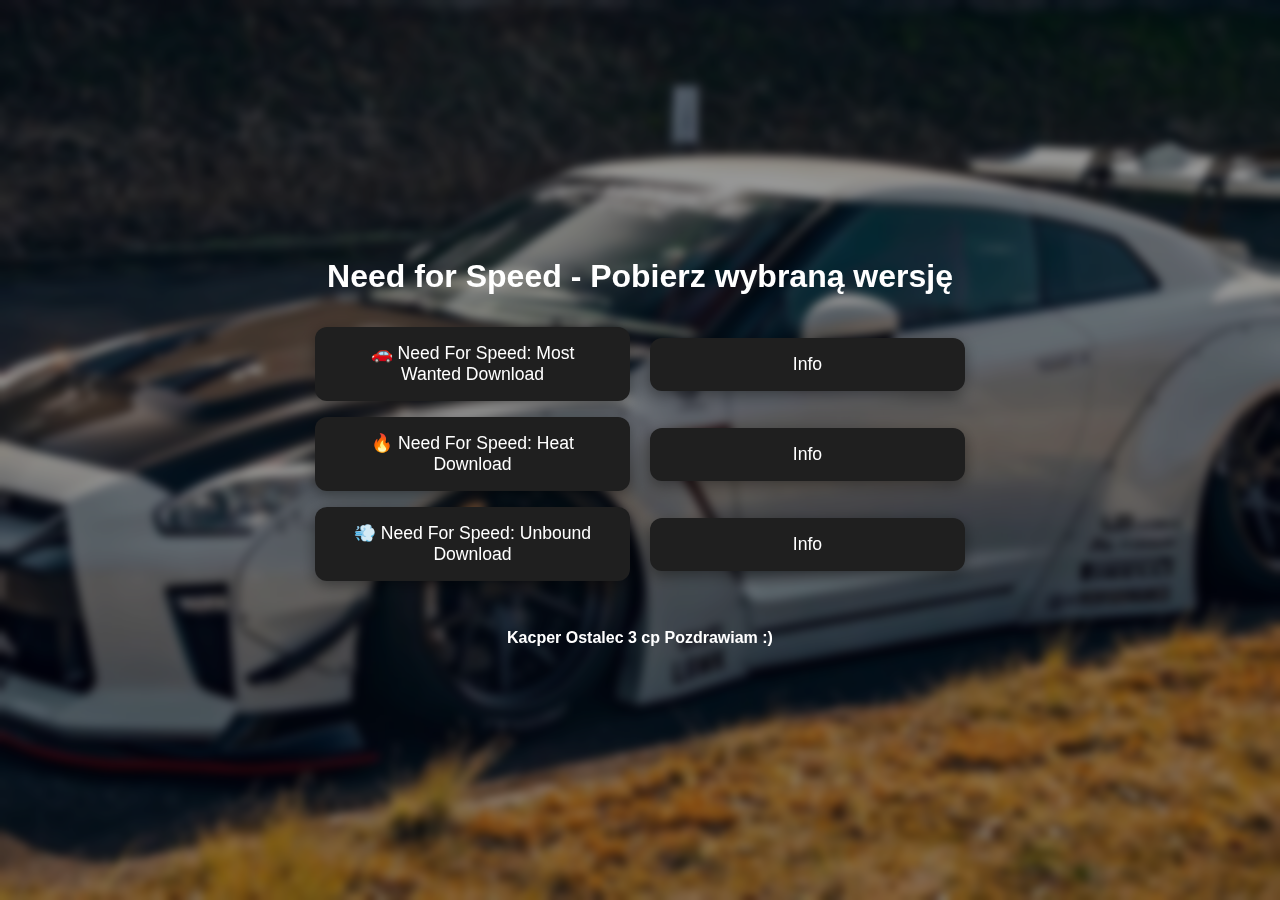
<file: index.html>
<!DOCTYPE html>
<html lang="pl">
<head>
  <meta charset="UTF-8" />
  <meta name="viewport" content="width=device-width, initial-scale=1" />
  <title>Strona główna NFS Kacper Ostalec</title>
  <link rel="stylesheet" href="dysk.css" />
</head>
<body>
  <div class="overlay">
    <div class="container">
      <h1>Need for Speed - Pobierz wybraną wersję</h1>
      <div class="download-item">
        <a href="https://mega.nz/file/jU8xUAhI#GqRWJKLUxFmz06CbDFtMaa2YRjV8CjNR6QMp6O7pCnI" download class="download-button" target="_blank">
          🚗 Need For Speed: Most Wanted Download
        </a>
        <a href="Most Wanted.html" class="info-button">Info</a>
      </div>

      <div class="download-item">
        <a href="https://mega.nz/file/3dEggAJR#JBvz-B5YFq_13ah47KPs6ILvzHQOc8o43kWvUV7kt6A" download class="download-button" target="_blank">
          🔥 Need For Speed: Heat Download
        </a>
        <a href="Heat.html" class="info-button">Info</a>
      </div>

      <div class="download-item">
        <a href="https://mega.nz/file/XYEXzJ4C#0oIUsdAHy5OdkYbtT6EQ_cADDs84LuLjttoKJwv4lAA" download class="download-button" target="_blank">
          💨 Need For Speed: Unbound Download
        </a>
        <a href="Unbound.html" class="info-button">Info</a>
      </div>

      <p>Kacper Ostalec 3 cp Pozdrawiam :)</p>
    </div>
  </div>
</body>
</html>
</file>
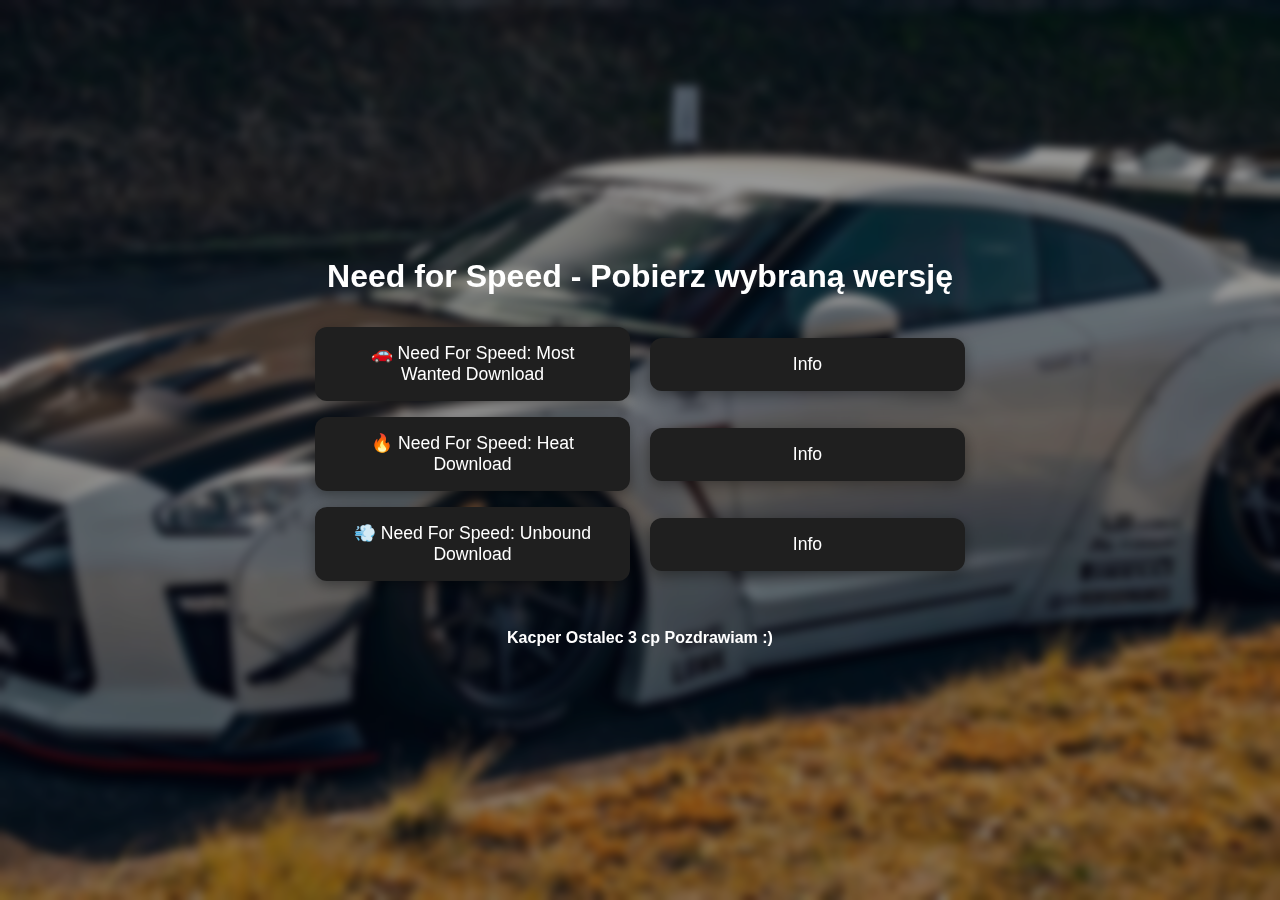
<file: dysk.html>
<!DOCTYPE html>
<html lang="pl">
<head>
  <meta charset="UTF-8" />
  <meta name="viewport" content="width=device-width, initial-scale=1" />
  <title>Strona główna NFS Kacper Ostalec</title>
  <link rel="stylesheet" href="dysk.css" />
</head>
<body>
  <div class="overlay">
    <div class="container">
      <h1>Need for Speed - Pobierz wybraną wersję</h1>
      <div class="download-item">
        <a href="https://mega.nz/file/jU8xUAhI#GqRWJKLUxFmz06CbDFtMaa2YRjV8CjNR6QMp6O7pCnI" download class="download-button">
          🚗 Need For Speed: Most Wanted Download
        </a>
        <a href="Most Wanted.html" class="info-button">Info</a>
      </div>

      <div class="download-item">
        <a href="https://mega.nz/file/3dEggAJR#JBvz-B5YFq_13ah47KPs6ILvzHQOc8o43kWvUV7kt6A" download class="download-button">
          🔥 Need For Speed: Heat Download
        </a>
        <a href="Heat.html" class="info-button">Info</a>
      </div>

      <div class="download-item">
        <a href="https://mega.nz/file/XYEXzJ4C#0oIUsdAHy5OdkYbtT6EQ_cADDs84LuLjttoKJwv4lAA" download class="download-button">
          💨 Need For Speed: Unbound Download
        </a>
        <a href="Unbound.html" class="info-button">Info</a>
      </div>

      <p>Kacper Ostalec 3 cp Pozdrawiam :)</p>
    </div>
  </div>
</body>
</html>
</file>
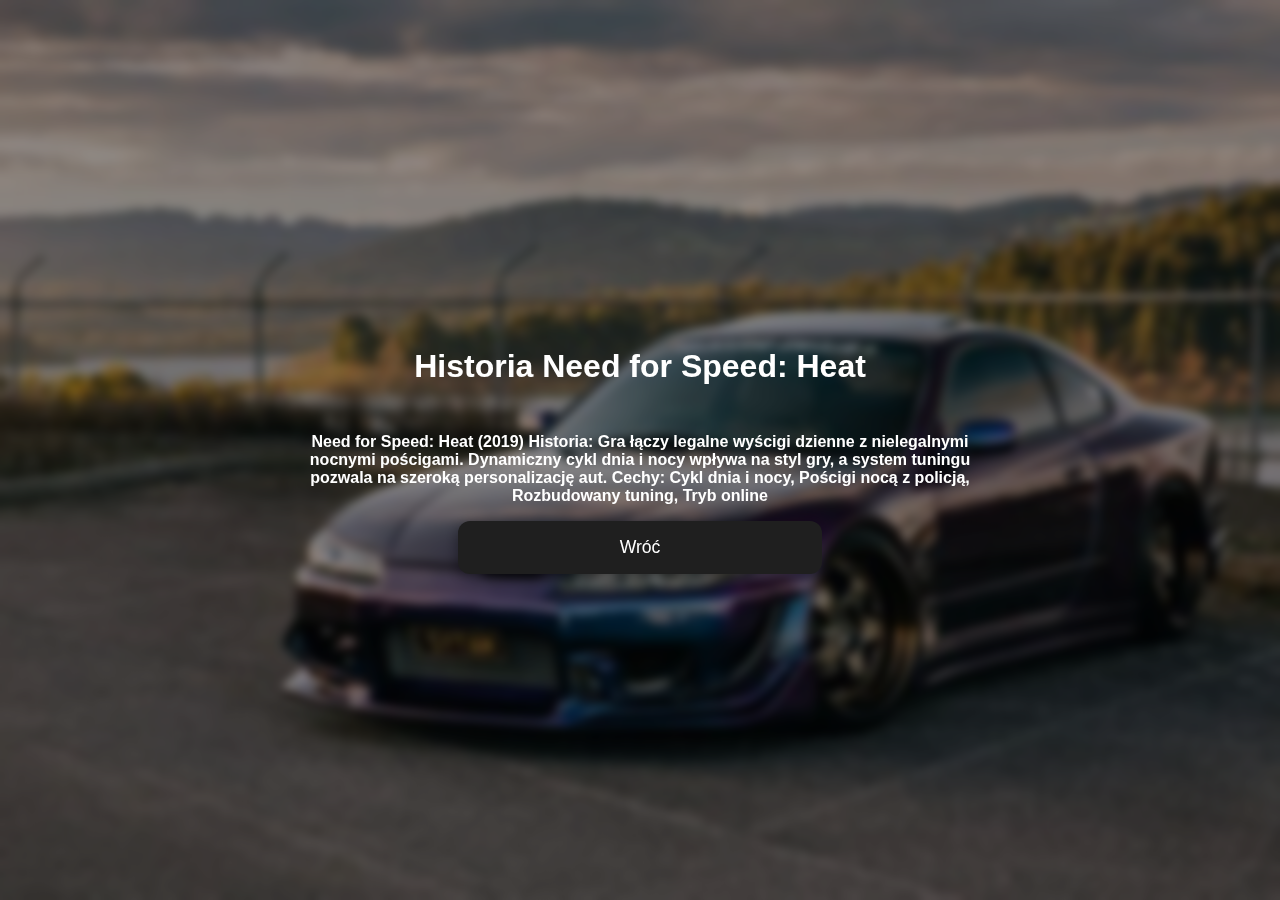
<file: Heat.html>
<!DOCTYPE html>
<html lang="pl">
<head>
  <meta charset="UTF-8" />
  <meta name="viewport" content="width=device-width, initial-scale=1" />
  <title>Need for Speed: Heat - Historia</title>
  <link rel="stylesheet" href="dysk.css" />
</head>
<body class="heat">
  <div class="overlay">
    <div class="container">
      <h1>Historia Need for Speed: Heat</h1>
      <p>
        Need for Speed: Heat (2019)

Historia:
Gra łączy legalne wyścigi dzienne z nielegalnymi nocnymi pościgami. Dynamiczny cykl dnia i nocy wpływa na styl gry, a system tuningu pozwala na szeroką personalizację aut.
Cechy:
Cykl dnia i nocy, Pościgi nocą z policją, Rozbudowany tuning, Tryb online
      </p>
      <a href="index.html" class="download-button">Wróć</a>
    </div>
  </div>
</body>
</html>
</file>
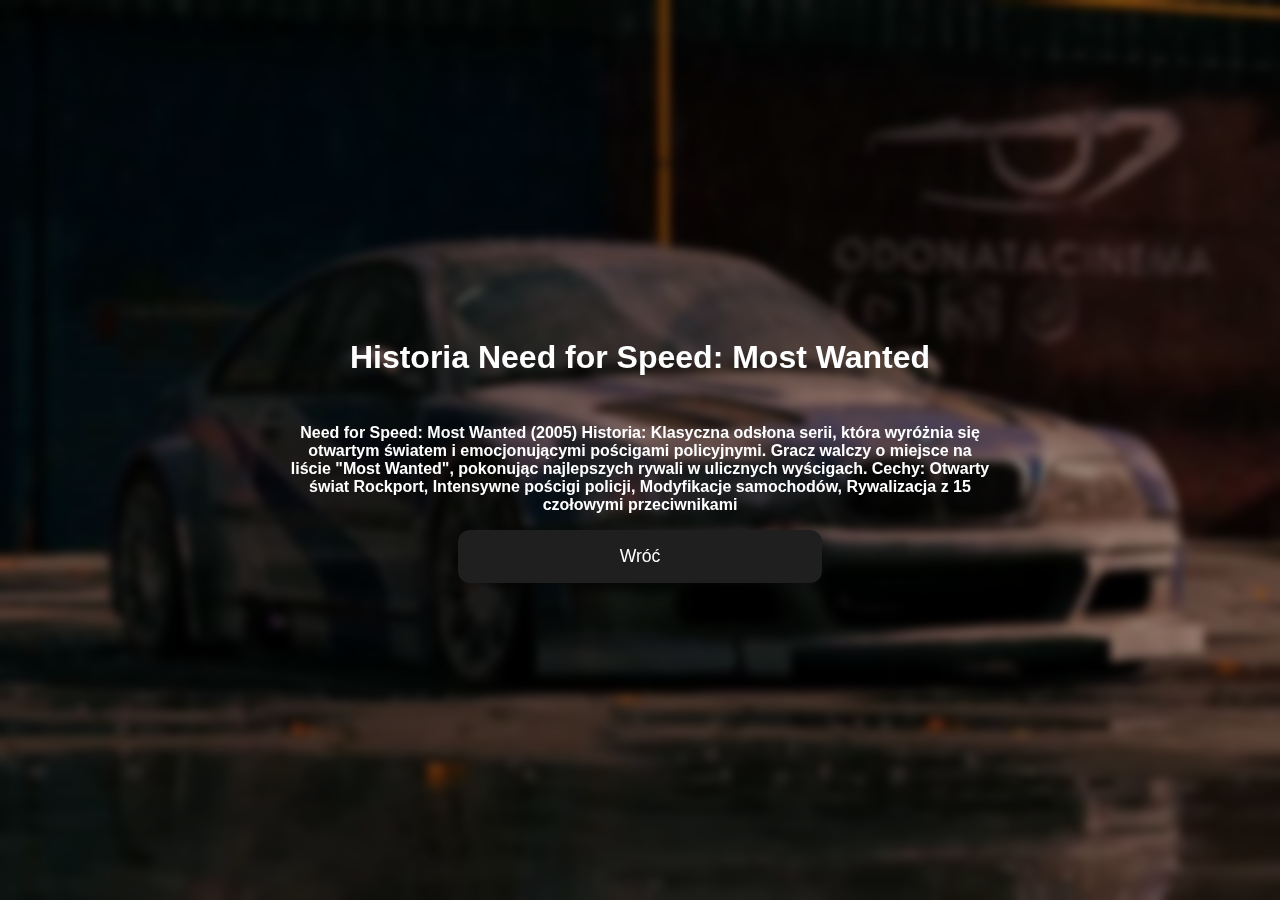
<file: Most Wanted.html>
<!DOCTYPE html>
<html lang="pl">
<head>
  <meta charset="UTF-8" />
  <meta name="viewport" content="width=device-width, initial-scale=1" />
  <title>Need for Speed: Most Wanted - Historia</title>
  <link rel="stylesheet" href="dysk.css" />
</head>
<body class="most-wanted">
  <div class="overlay">
    <div class="container">
      <h1>Historia Need for Speed: Most Wanted</h1>
      <p>
      Need for Speed: Most Wanted (2005)

Historia:
Klasyczna odsłona serii, która wyróżnia się otwartym światem i emocjonującymi pościgami policyjnymi. Gracz walczy o miejsce na liście "Most Wanted", pokonując najlepszych rywali w ulicznych wyścigach.
Cechy:
Otwarty świat Rockport, Intensywne pościgi policji, Modyfikacje samochodów, Rywalizacja z 15 czołowymi przeciwnikami
      </p>
      <a href="index.html" class="download-button">Wróć</a>
    </div>
  </div>
</body>
</html>
</file>
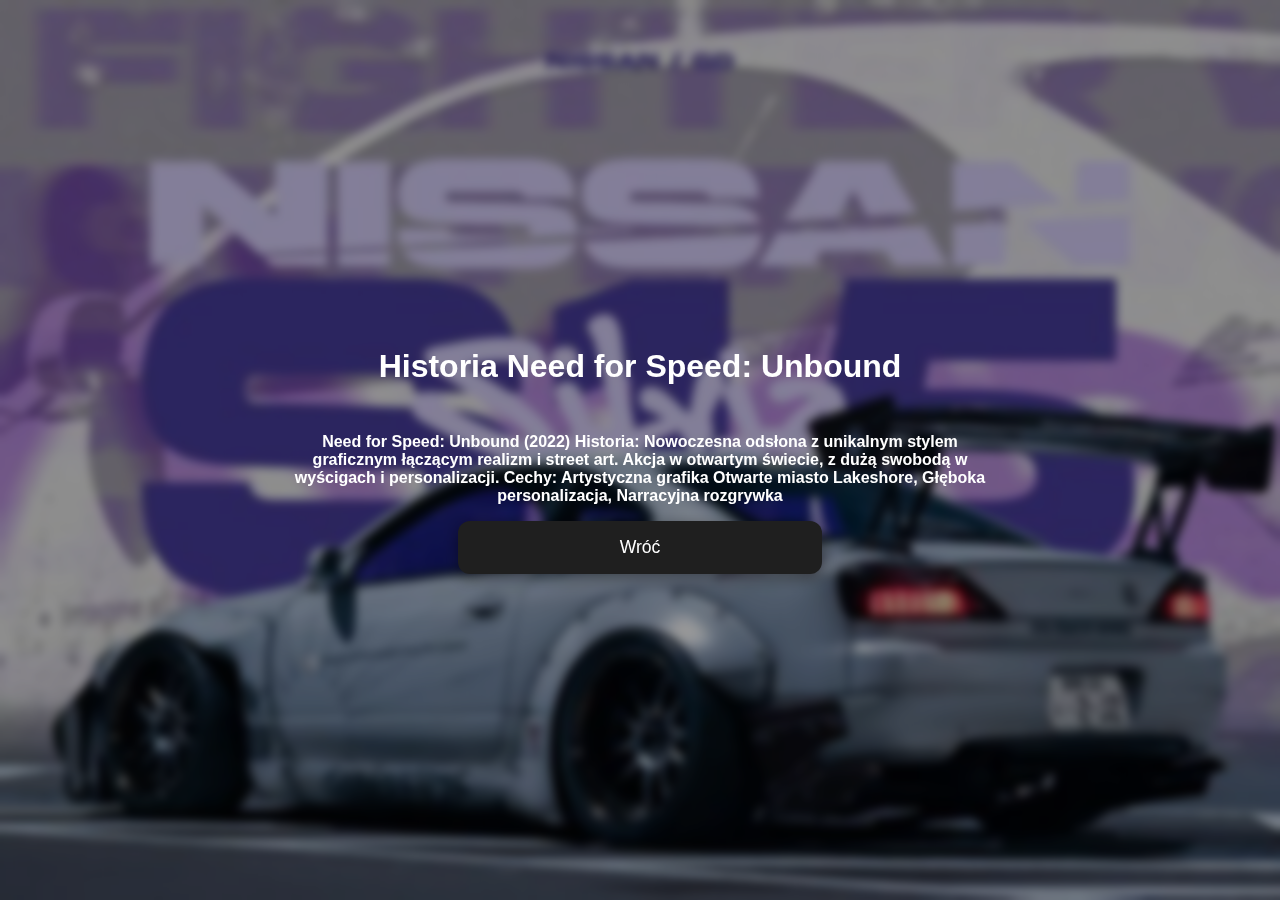
<file: Unbound.html>
<!DOCTYPE html>
<html lang="pl">
<head>
  <meta charset="UTF-8" />
  <meta name="viewport" content="width=device-width, initial-scale=1" />
  <title>Need for Speed: Unbound - Historia</title>
  <link rel="stylesheet" href="dysk.css" />
</head>
<body class="unbound">
  <div class="overlay">
    <div class="container">
      <h1>Historia Need for Speed: Unbound</h1>
      <p>
        Need for Speed: Unbound (2022)

Historia:
Nowoczesna odsłona z unikalnym stylem graficznym łączącym realizm i street art. Akcja w otwartym świecie, z dużą swobodą w wyścigach i personalizacji.
Cechy: Artystyczna grafika Otwarte miasto Lakeshore, Głęboka personalizacja, Narracyjna rozgrywka
      </p>
      <a href="index.html" class="download-button">Wróć</a>
    </div>
  </div>
</body>
</html>
</file>
<file: dysk.css>
body {
  margin: 0;
  padding: 0;
  font-family: 'Segoe UI', sans-serif;
  background-image: url('GT-R.jpg');
  background-size: cover;
  background-position: center;
  background-attachment: fixed;
  color: #ffffff;
}

.overlay {
  background-color: rgba(0, 0, 0, 0.4);
  backdrop-filter: blur(5px);
  -webkit-backdrop-filter: blur(5px);
  min-height: 100vh;
  width: 100%;
  display: flex;
  justify-content: center;
  align-items: center;
  padding: 2rem;
  box-sizing: border-box;
}

.container {
  text-align: center;
  padding: 2rem;
  border-radius: 20px;
  max-width: 700px;
  width: 100%;
}

h1 {
  font-size: 2rem;
  margin-bottom: 2rem;
}

.download-item {
  display: flex;
  justify-content: center;
  align-items: center;
  gap: 20px;
  margin: 1rem auto;
  max-width: 650px;
}

.download-button,
.info-button {
  background-color: #1f1f1f;
  color: #ffffff;
  padding: 1rem 2rem;
  font-size: 1.1rem;
  border: none;
  border-radius: 12px;
  text-decoration: none;
  display: inline-block;
  text-align: center;
  box-shadow: 0 4px 15px rgba(0, 0, 0, 0.4);
  transition: transform 0.2s ease, background-color 0.3s ease;
  cursor: pointer;
  user-select: none;
  width: 300px;
}

.download-button:hover,
.info-button:hover {
  transform: scale(1.05);
  background-color: #2c2c2c;
}

.download-button:active,
.info-button:active {
  transform: scale(0.98);
}

p {
  margin-top: 3rem;
  font-weight: 600;
}

/* Responsywność */
@media (max-width: 768px) {
  h1 {
    font-size: 1.5rem;
  }
  .download-button,
  .info-button {
    font-size: 1rem;
    padding: 0.9rem 1.5rem;
    width: 45vw;
  }
  .download-item {
    max-width: 100%;
  }
}

@media (max-width: 480px) {
  .container {
    padding: 1rem;
  }
  h1 {
    font-size: 1.2rem;
  }
  .download-button,
  .info-button {
    font-size: 0.95rem;
    padding: 0.8rem 1.2rem;
    width: 90vw;
  }
  .download-item {
    flex-direction: column;
    gap: 1rem;
  }
}

/* Tła dla podstron info */
body.most-wanted {
  background-image: url('Mo.jpg');
  background-size: cover;
  background-position: center;
  background-attachment: fixed;
  color: #fff;
}

body.heat {
  background-image: url('He.jpg');
  background-size: cover;
  background-position: center;
  background-attachment: fixed;
  color: #fff;
}

body.unbound {
  background-image: url('Un.jpg');
  background-size: cover;
  background-position: center;
  background-attachment: fixed;
  color: #fff;
}
</file>
